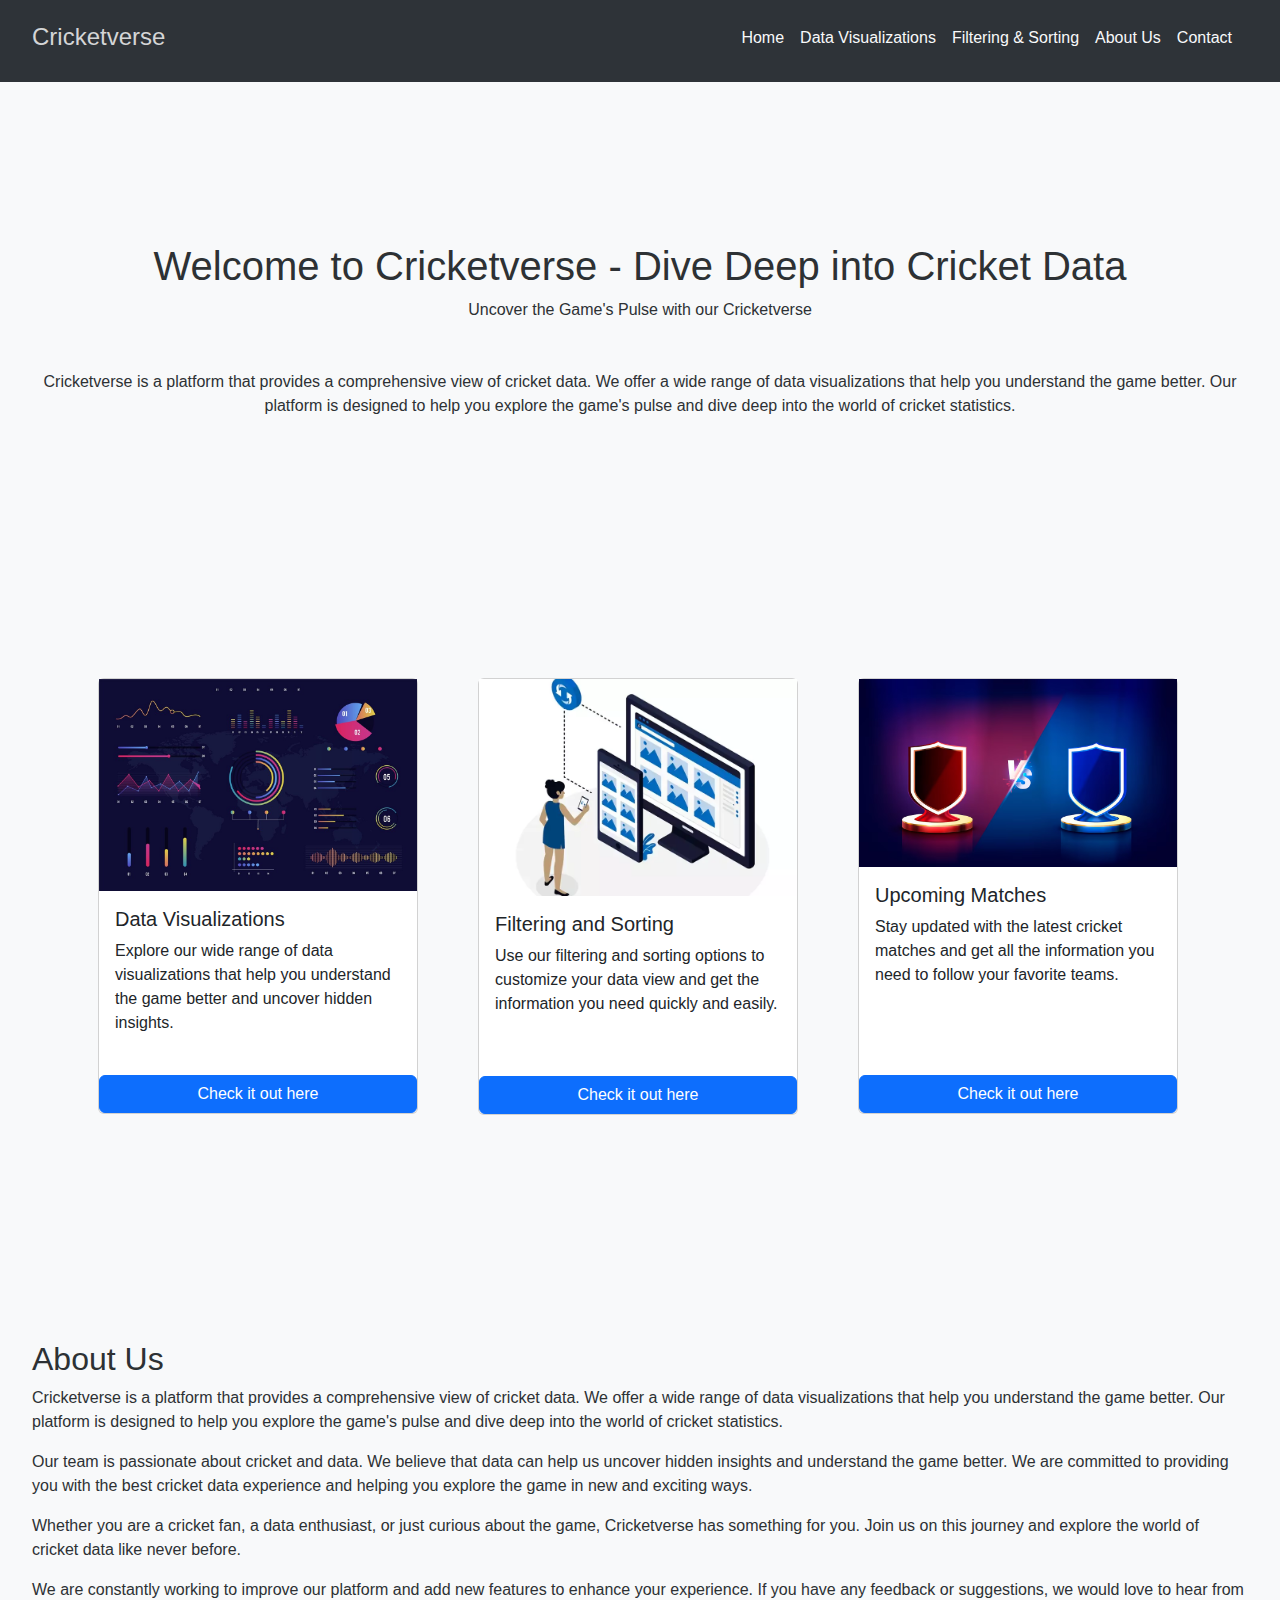
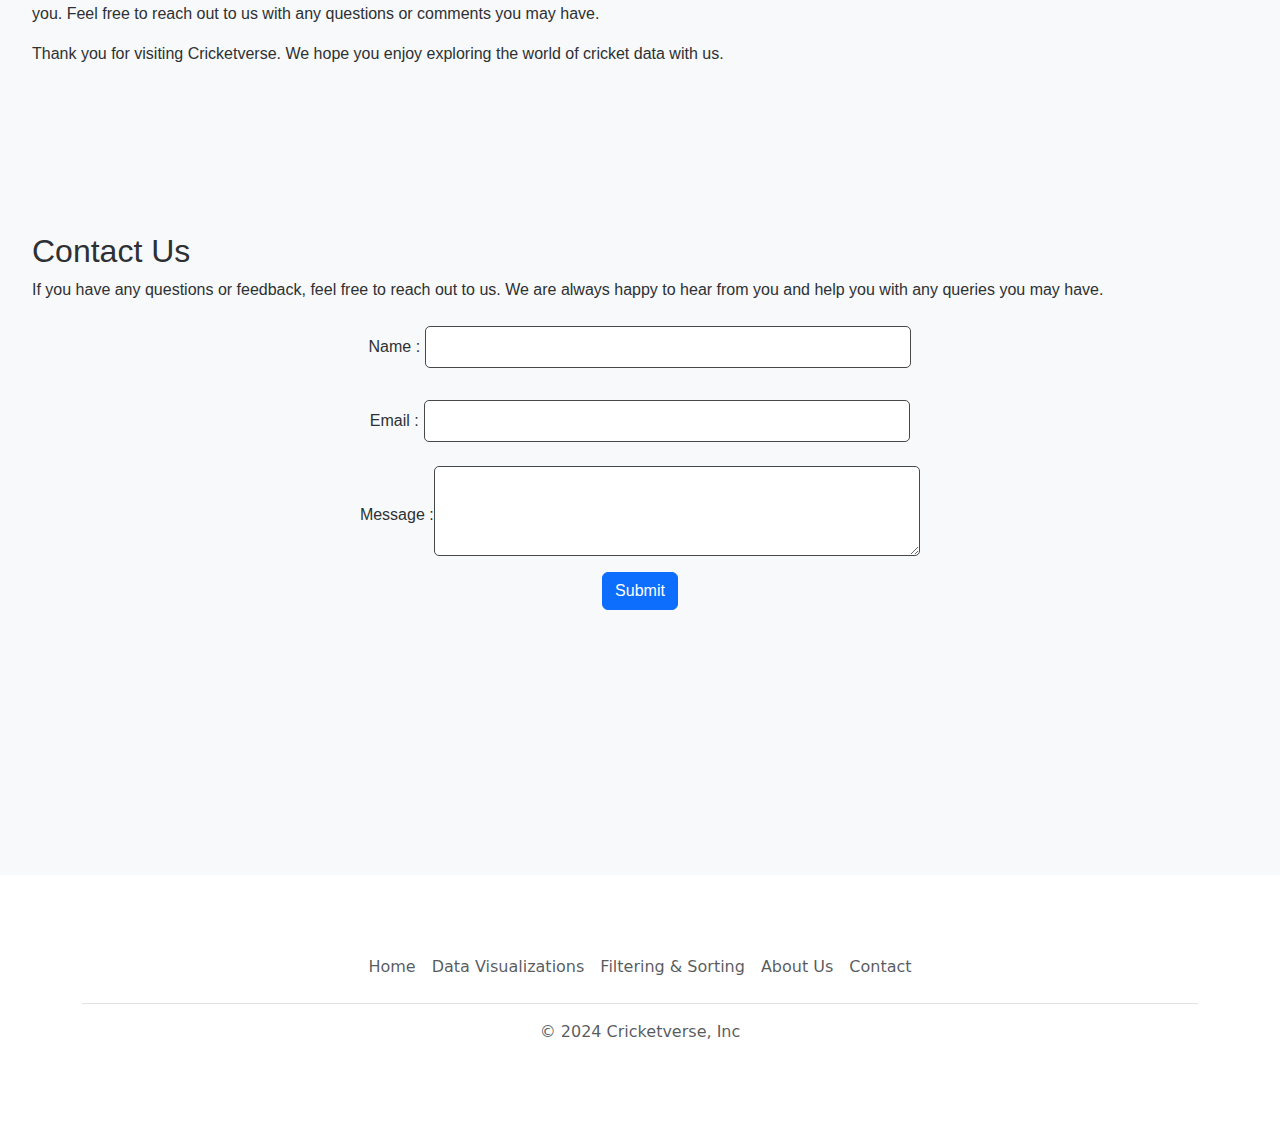
<file: GDSC/index.html>
<!DOCTYPE html>
<html lang="en">
  <head>
    <meta charset="UTF-8" />
    <title>Cricketverse</title>
    <link rel="stylesheet" href="styles.css" />
    <link
      href="https://cdn.jsdelivr.net/npm/bootstrap@5.3.3/dist/css/bootstrap.min.css"
      rel="stylesheet"
      integrity="sha384-QWTKZyjpPEjISv5WaRU9OFeRpok6YctnYmDr5pNlyT2bRjXh0JMhjY6hW+ALEwIH"
      crossorigin="anonymous"
    />
    <script
      src="https://cdn.jsdelivr.net/npm/bootstrap@5.3.3/dist/js/bootstrap.bundle.min.js"
      integrity="sha384-YvpcrYf0tY3lHB60NNkmXc5s9fDVZLESaAA55NDzOxhy9GkcIdslK1eN7N6jIeHz"
      crossorigin="anonymous"
    ></script>
  </head>
  <body>
    <div class="Page1">
      <div class="header">
        <div class="logo">
          <h1>Cricketverse</h1>
        </div>
        <nav class="options">
          <ul>
            <li><a href="./index.html">Home</a></li>
            <li><a href="./data_visualization.html">Data Visualizations</a></li>
            <li><a href="./Filtering_sorting.html">Filtering & Sorting</a></li>
            <li><a href="#About_us">About Us</a></li>
            <li><a href="#Contact-us">Contact</a></li>
          </ul>
        </nav>
      </div>
      <div class="content">
        <h1>Welcome to Cricketverse - Dive Deep into Cricket Data</h1>
        <p>Uncover the Game's Pulse with our Cricketverse</p>
      </div>
      <div class="intro-content">
        <p>
          Cricketverse is a platform that provides a comprehensive view of
          cricket data. We offer a wide range of data visualizations that help
          you understand the game better. Our platform is designed to help you
          explore the game's pulse and dive deep into the world of cricket
          statistics.
        </p>
      </div>
    </div>
    <div class="Page2">
      <div class="container">
        <div class="row">
          <div class="col">
            <div class="card" style="width: 20rem">
              <img src="./Assets/Data_vis.jpg" />
              <div class="card-body">
                <h5 class="card-title">Data Visualizations</h5>
                <p class="card-text" style="padding-bottom: 24px">
                  Explore our wide range of data visualizations that help you
                  understand the game better and uncover hidden insights.
                </p>
              </div>
              <a href="./data_visualization.html" class="btn btn-primary"
                >Check it out here</a
              >
            </div>
          </div>
          <div class="col">
            <div class="card" style="width: 20rem">
              <img src="./Assets/Sorting-Filtering.webp" />
              <div class="card-body">
                <h5 class="card-title">Filtering and Sorting</h5>
                <p class="card-text" style="padding-bottom: 44px">
                  Use our filtering and sorting options to customize your data
                  view and get the information you need quickly and easily.
                </p>
              </div>
              <a href="./Filtering_sorting.html" class="btn btn-primary"
                >Check it out here</a
              >
            </div>
          </div>
          <div class="col">
            <div class="card" style="width: 20rem">
              <img src="./Assets/upcoming_matches.avif" />
              <div class="card-body">
                <h5 class="card-title">Upcoming Matches</h5>
                <p class="card-text" style="padding-bottom: 72px">
                  Stay updated with the latest cricket matches and get all the
                  information you need to follow your favorite teams.
                </p>
              </div>
              <a href="#" class="btn btn-primary">Check it out here</a>
            </div>
          </div>
        </div>
      </div>
    </div>
    <div class="Page3">
      <div class="About_us" id="About_us">
        <h2>About Us</h2>
        <p>
          Cricketverse is a platform that provides a comprehensive view of
          cricket data. We offer a wide range of data visualizations that help
          you understand the game better. Our platform is designed to help you
          explore the game's pulse and dive deep into the world of cricket
          statistics.
        </p>
        <p>
          Our team is passionate about cricket and data. We believe that data
          can help us uncover hidden insights and understand the game better. We
          are committed to providing you with the best cricket data experience
          and helping you explore the game in new and exciting ways.
        </p>
        <p>
          Whether you are a cricket fan, a data enthusiast, or just curious
          about the game, Cricketverse has something for you. Join us on this
          journey and explore the world of cricket data like never before.
        </p>
        <p>
          We are constantly working to improve our platform and add new features
          to enhance your experience. If you have any feedback or suggestions,
          we would love to hear from you. Feel free to reach out to us with any
          questions or comments you may have.
        </p>
        <p>
          Thank you for visiting Cricketverse. We hope you enjoy exploring the
          world of cricket data with us.
        </p>
      </div>
    </div>
    <div class="Page4">
      <div class="Contact-us" id="Contact-us">
        <h2>Contact Us</h2>
        <p>
          If you have any questions or feedback, feel free to reach out to us.
          We are always happy to hear from you and help you with any queries you
          may have.
        </p>
        <form id="contact-form">
          <div class="name">
            <label for="name" class="form-label">Name : </label>
            <input
              type="text"
              class="form-control"
              id="name"
              aria-describedby="name"
            />
          </div>
          <br />
          <div class="email">
            <label for="email" class="form-label">Email : </label>
            <input
              type="email"
              class="form-control"
              id="email"
              aria-describedby="email"
            />
          </div>
          <br />
          <div class="message">
            <label for="message" class="form-label">Message : </label>
            <textarea id="message" rows="3" cols="10"></textarea>
          </div>
          <div class="buttons">
            <button type="button" class="btn btn-primary" id="submit-btn">
              Submit
            </button>
          </div>
          <p class="jsInput" id="jsInput"></p>
        </form>
      </div>
    </div>
    <div class="footer">
      <div class="container">
        <footer class="py-3 my-4">
          <ul class="nav justify-content-center border-bottom pb-3 mb-3">
            <li class="nav-item">
              <a href="./index.html" class="nav-link px-2 text-body-secondary"
                >Home</a
              >
            </li>
            <li class="nav-item">
              <a
                href="./data_visualization.html"
                class="nav-link px-2 text-body-secondary"
                >Data Visualizations</a
              >
            </li>
            <li class="nav-item">
              <a
                href="./Filtering_sorting.html"
                class="nav-link px-2 text-body-secondary"
                >Filtering & Sorting</a
              >
            </li>
            <li class="nav-item">
              <a href="#About_us" class="nav-link px-2 text-body-secondary"
                >About Us</a
              >
            </li>
            <li class="nav-item">
              <a href="#Contact-us" class="nav-link px-2 text-body-secondary"
                >Contact</a
              >
            </li>
          </ul>
          <p class="text-center text-body-secondary">
            © 2024 Cricketverse, Inc
          </p>
        </footer>
      </div>
    </div>
    <script src="script.js"></script>
  </body>
</html>
</file>
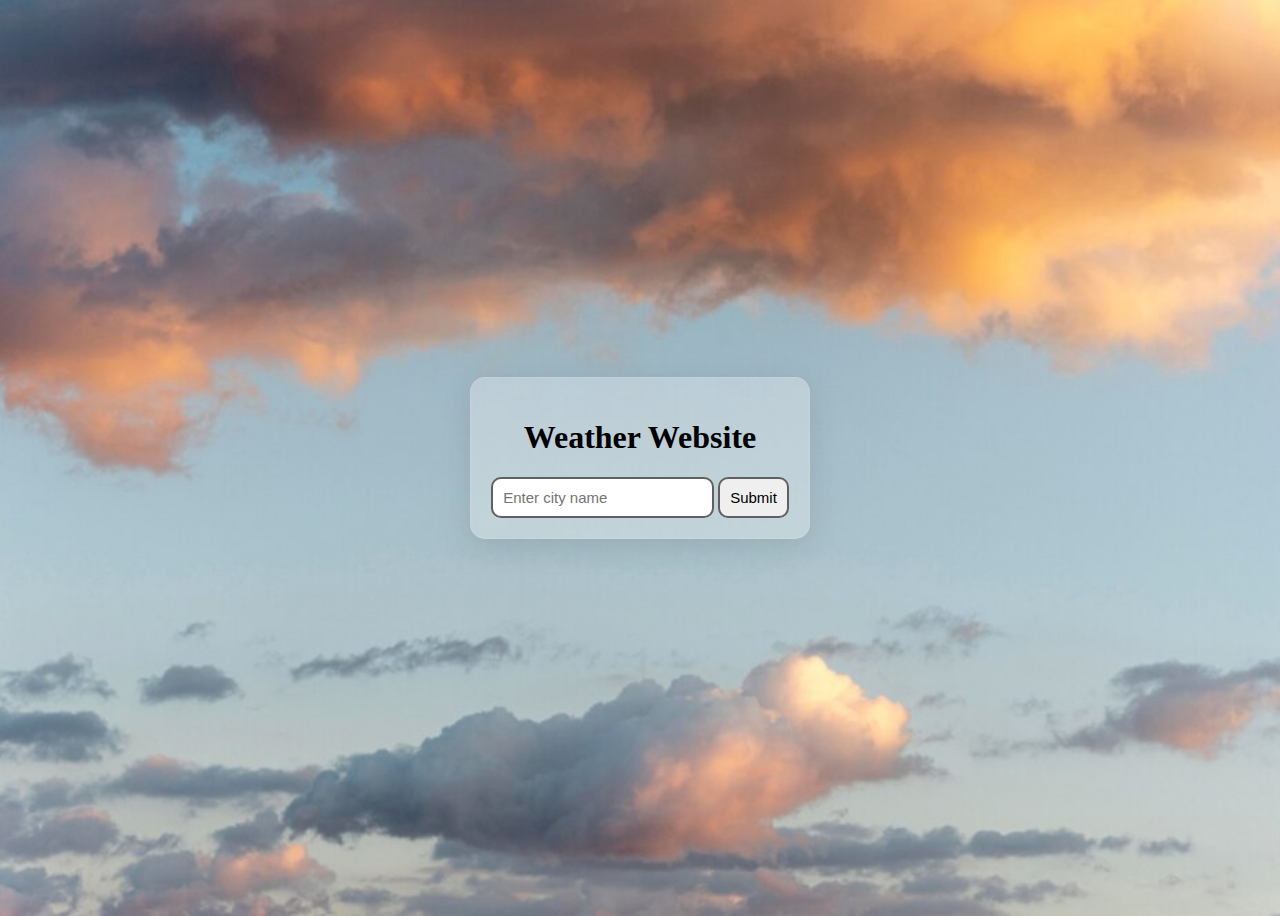
<file: Weather Website/index.html>
<!DOCTYPE html>
<html lang="en">
  <head>
    <meta charset="UTF-8" />
    <title>Weather</title>
    <link rel="stylesheet" href="style.css" />
    <script src="script.js"></script>
  </head>
  <body>
    <div class="container">
      <h1>Weather Website</h1>
      <div class="form">
        <input type="text" id="cityInput" placeholder="Enter city name" />
        <button onclick="getWeather()">Submit</button>
        <div id="weatherResult"></div>
        <div id="forecastResult"></div>
      </div>
    </div>
  </body>
</html>
</file>
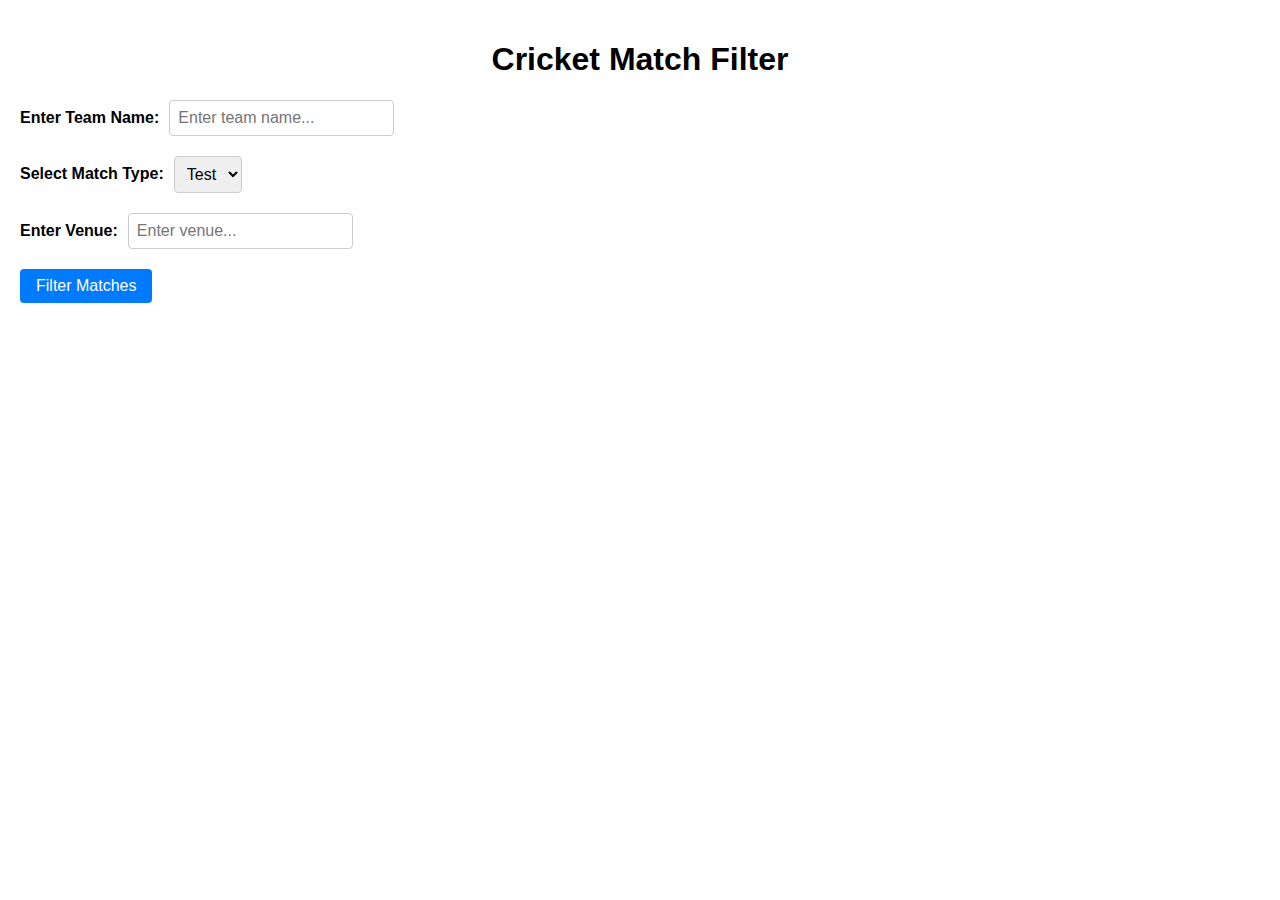
<file: GDSC/Filtering_sorting.html>
<!DOCTYPE html>
<html lang="en">
  <head>
    <meta charset="UTF-8" />
    <meta name="viewport" content="width=device-width, initial-scale=1.0" />
    <title>Cricket Match Filter</title>
    <style>
      body {
        font-family: Arial, sans-serif;
        margin: 0;
        padding: 20px;
      }
      h1 {
        text-align: center;
      }
      .filter-row {
        display: flex;
        align-items: center;
        margin-bottom: 20px;
      }
      .filter-row label {
        font-weight: bold;
        margin-right: 10px;
      }
      .filter-row input[type="text"],
      .filter-row select {
        padding: 8px;
        font-size: 16px;
        border-radius: 4px;
        border: 1px solid #ccc;
        margin-right: 10px;
      }
      .filter-row button {
        padding: 8px 16px;
        font-size: 16px;
        border-radius: 4px;
        background-color: #007bff;
        color: #fff;
        border: none;
        cursor: pointer;
      }
      .matches-list {
        list-style-type: none;
        padding: 0;
      }
      .matches-list li {
        margin-bottom: 10px;
        border: 1px solid #ccc;
        padding: 10px;
        border-radius: 4px;
      }
    </style>
  </head>
  <body>
    <h1>Cricket Match Filter</h1>
    <div class="filter-row">
      <label for="teamName">Enter Team Name:</label>
      <input type="text" id="teamName" placeholder="Enter team name..." />
    </div>
    <div class="filter-row">
      <label for="matchType">Select Match Type:</label>
      <select id="matchType">
        <option value="Test">Test</option>
        <option value="ODI">ODI</option>
        <option value="T20">T20</option>
      </select>
    </div>
    <div class="filter-row">
      <label for="venue">Enter Venue:</label>
      <input type="text" id="venue" placeholder="Enter venue..." />
    </div>
    <div class="filter-row">
      <button onclick="filterMatches()">Filter Matches</button>
    </div>
    <ul id="matchesList" class="matches-list"></ul>

    <script>
      function fetchCricketData() {
        const API_KEY = "b7033a39-9bfe-413e-9a16-23548d9434f9s";
        const apiUrl = `http://cricapi.com/api/matches?apikey=${API_KEY}`;

        return fetch(apiUrl)
          .then((response) => {
            if (!response.ok) {
              throw new Error("Failed to fetch cricket data");
            }
            return response.json();
          })
          .catch((error) => {
            console.error("Error fetching cricket data:", error);
            return null;
          });
      }

      function filterMatches() {
        const teamName = document
          .getElementById("teamName")
          .value.toLowerCase();
        const matchType = document.getElementById("matchType").value;
        const venue = document.getElementById("venue").value.toLowerCase();
        fetchCricketData().then((cricketData) => {
          if (cricketData) {
            const filteredMatches = cricketData.matches
              .filter((match) => {
                const team1Includes = match["team-1"]
                  .toLowerCase()
                  .includes(teamName);
                const team2Includes = match["team-2"]
                  .toLowerCase()
                  .includes(teamName);
                const venueIncludes = match.venue.toLowerCase().includes(venue);
                return team1Includes || team2Includes || venueIncludes;
              })
              .filter((match) => {
                return match.type.toLowerCase() === matchType.toLowerCase();
              })
              .filter((match) => {
                if (startDate && endDate) {
                  return (
                    new Date(match.date) >= new Date(startDate) &&
                    new Date(match.date) <= new Date(endDate)
                  );
                } else {
                  return true;
                }
              });
            const sortedMatches = filteredMatches.sort((a, b) => {
              return new Date(a.date) - new Date(b.date);
            });
            displayMatches(sortedMatches);
          } else {
            document.getElementById("matchesList").innerHTML =
              "No cricket data available.";
          }
        });
      }

      function displayMatches(matches) {
        const matchesList = document.getElementById("matchesList");
        matchesList.innerHTML = "";

        if (matches.length === 0) {
          matchesList.innerHTML =
            "No matches found for the specified criteria.";
        } else {
          matches.forEach((match) => {
            const li = document.createElement("li");
            li.textContent = `Date: ${match.date}, Team 1: ${match["team-1"]}, Team 2: ${match["team-2"]}, Venue: ${match.venue}, Type: ${match.type}`;
            matchesList.appendChild(li);
          });
        }
      }
    </script>
  </body>
</html>
</file>
<file: GDSC/styles.css>
.Page1 {
  height: 70vh;
  background-color: #f8f9fa;
  color: #2d3134;
  font-family: "Open Sans", sans-serif;
}

.header {
  display: flex;
  justify-content: space-between;
  align-items: center;
  padding: 1rem 2rem;
  background-color: #2e3338;
  color: #d4d5d6;
}

.options ul{
  padding-top: 10px;
}

.logo h1 {
  font-size: 1.5rem;
}

nav ul {
  display: flex;
  list-style: none;
}

nav ul li {
  margin-right: 1rem;
}

nav ul li a {
  color: #f8f9fa;
  text-decoration: none;
}

.content {
  text-align: center;
  padding: 10rem 2rem 0rem 2rem;
}

.intro-content {
  text-align: center;
  padding: 2rem;
}

.Page2{
  height: 70vh;
  background-color: #f8f9fa;
  color: #2d3134;
  font-family: "Open Sans", sans-serif;
}

.container {
  padding: 2rem;
}

.card {
  margin: 1rem;
}

.Page3 {
  height: 60vh;
  background-color: #f8f9fa;
  color: #2d3134;
  font-family: "Open Sans", sans-serif;
  padding-top: 3rem;
}

.About_us {
  padding: 2rem;
}

.Page4{
  height: 75vh;
  background-color: #f8f9fa;
  color: #2d3134;
  font-family: "Open Sans", sans-serif;
}

.Contact-us {
  padding: 2rem;
}

.name, .email, .message{
  display: flex;
  flex-direction: row;
  justify-content: center;
  align-items: center;
}

label {
  display: block;
  margin-top: 1rem;
}

input[type="text"],input[type="email"],textarea {
  width: 40%;
  padding: 0.5rem;
  margin-top: 0.5rem;
  margin-left: 5px;
  border: 1px solid #46484a;
  border-radius: 5px;
}

.buttons {
  display: flex;
  justify-content: center;
  margin-top: 1rem;
}

.jsInput{
  text-align: center;
  margin-top: 10px;
}
</file>
<file: Weather Website/style.css>
body{
    background-color: #8C52FF;
    background-image: url('../Assets/Weather_image_2.avif');
    background-size: cover;
    display: flex;
    align-items: center;
    justify-content: center;
    height: 100vh;
    margin: none;
}

.container h1{
    color: black;
    text-align: center;
}

.container{
    background: rgba(255, 255, 255, 0.3);
    max-width: 400px;
    padding: 20px;
    text-align: center;
    border-radius: 15px;
    border: 1px solid rgba(255, 255, 255, 0.1);
    box-shadow: 0 8px 32px rgba(0, 0, 0, 0.1);
}

input{
    padding: 10px;
    border-radius: 10px;
    border: 2px solid rgb(97, 96, 96);
    cursor: pointer;
    font-size: 15px;
}

button{
    padding: 10px;
    border-radius: 10px;
    border: 2px solid rgb(97, 96, 96);
    cursor: pointer;
    font-size: 15px;
}

button:hover{
    background: #8d5cc6;
}

.temperature p {
    font-size: 60px;
    margin-top: -30px;
}

.weather {
    font-size: 20px;
}

.weather-icon {
    width: 200px;
    height: 200px;
    margin: 0 auto 10px; 
    margin-bottom: 0;
    display: none;
}

.hourly-forecast {
    margin-top: 50px;
    overflow-x: auto;
    white-space: nowrap;
    display: flex;
    justify-content: space-between;
}

.hourly-item {
    flex: 0 0 auto;
    width: 80px;
    display: flex;
    flex-direction: column;
    align-items: center;
    margin-right: 10px;
    color: white;
}

.hourly-item img {
    width: 30px;
    height: 30px;
    margin-bottom: 5px;
}

#hourly-heading {
    color: #fff;
    margin-top: 10px;
}
</file>
